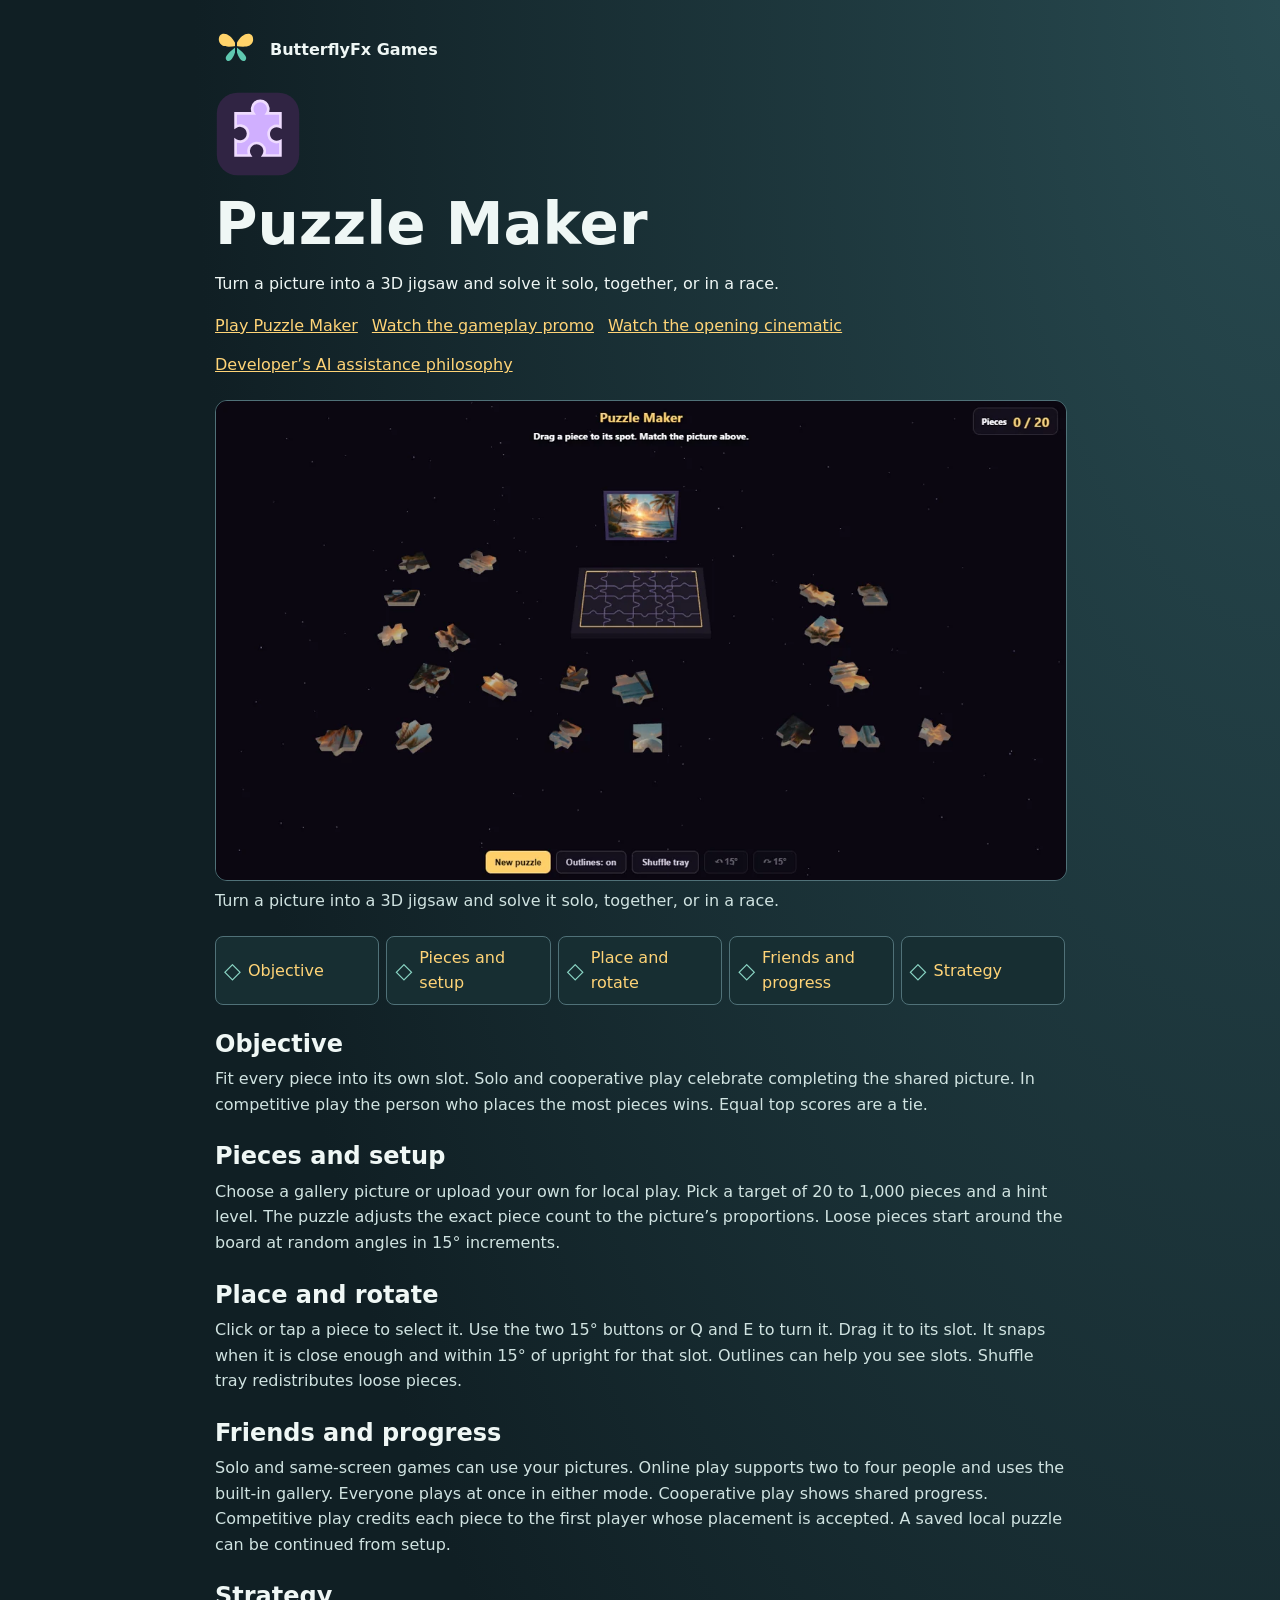
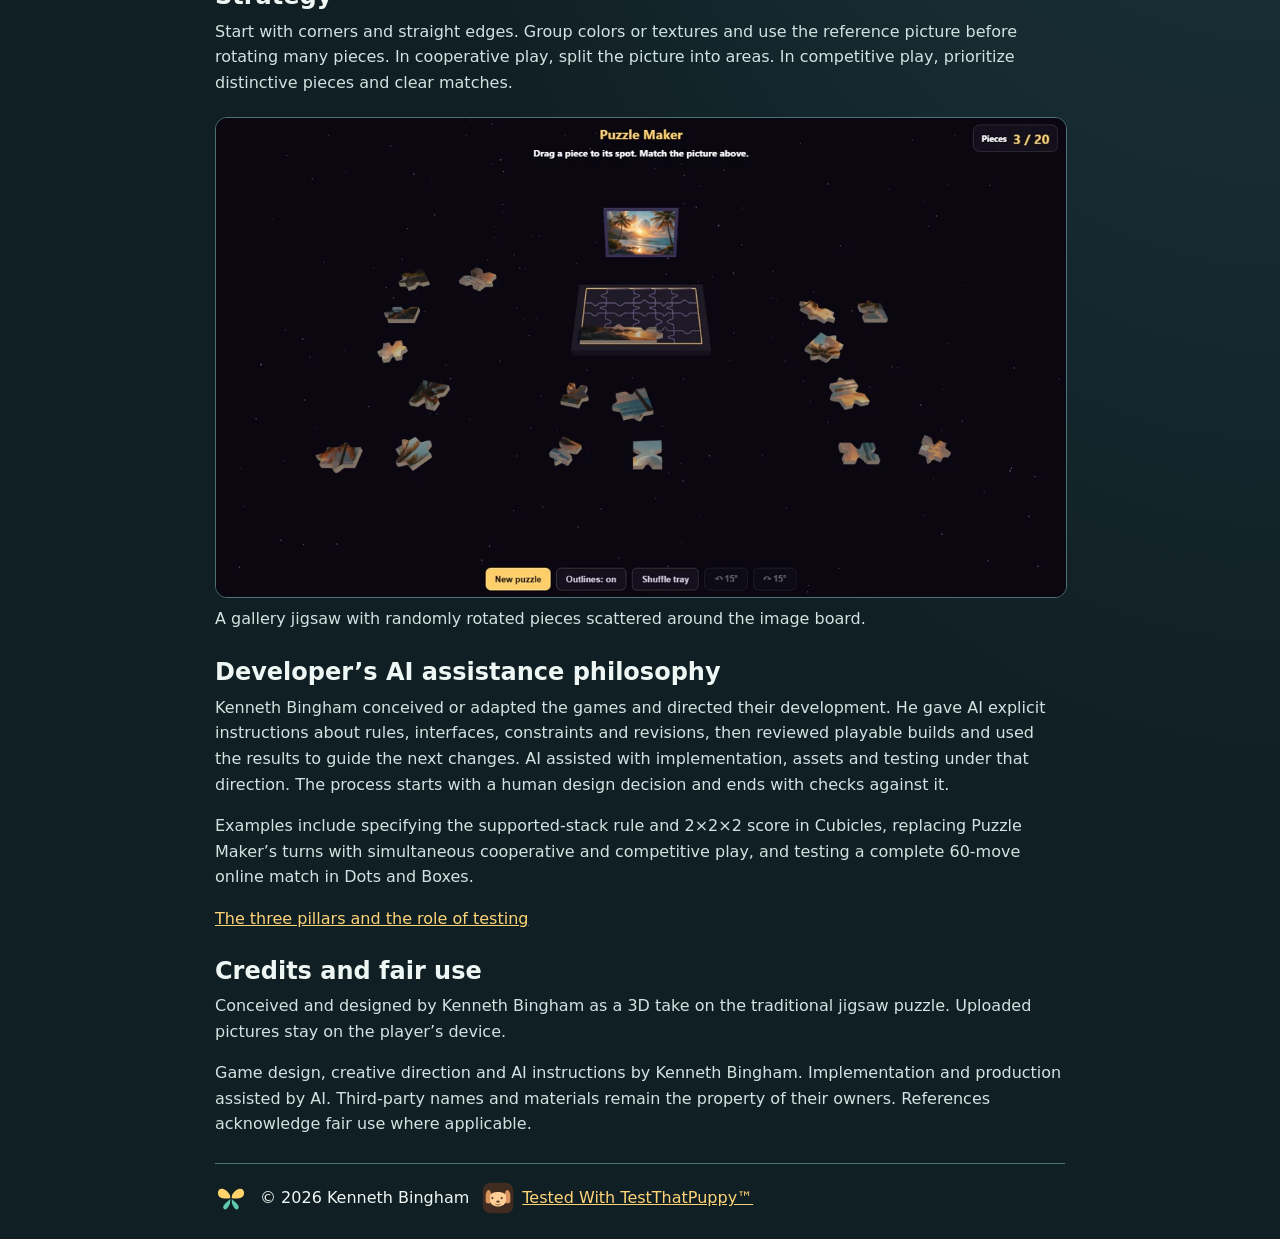
<file: game-media/puzzlemaker/guide.html>
<!doctype html>
<html lang="en"><head><meta charset="utf-8"><meta name="viewport" content="width=device-width, initial-scale=1">
<title>Puzzle Maker rules and credits</title>
<style>body{margin:auto;max-width:850px;padding:25px;background:radial-gradient(ellipse at top right,#284a50,#101f24 60%);color:#eff7f5;font:16px/1.6 system-ui}a{color:#ffd477}header,footer{display:flex;align-items:center;gap:13px;flex-wrap:wrap}header img{width:42px}.game-logo{width:86px;height:86px;margin-top:16px}h1{font-size:clamp(32px,8vw,58px);line-height:1.05;margin:10px 0}h2{margin-bottom:3px}section p{margin-top:0;color:#d0e3e1}figure{margin:22px 0}figure img{width:100%;height:auto;border:1px solid #507178;border-radius:12px}figcaption{color:#d0e3e1}nav{display:flex;flex-wrap:wrap;gap:14px}.contents{display:grid;grid-template-columns:repeat(auto-fit,minmax(125px,1fr));gap:7px}.contents a{border:1px solid #507178;padding:8px;border-radius:8px;background:#172e32;display:flex;align-items:center;gap:7px;text-decoration:none}.contents span{color:#8bd6c5;font-size:22px}footer{margin-top:26px;padding-top:18px;border-top:1px solid #507178}footer img{width:32px;height:32px}footer a{display:inline-flex;gap:8px;align-items:center}</style>
</head><body><header><a href="https://playbutterflyfx.com/"><img src="../butterfly.svg" alt="ButterflyFx"></a><strong>ButterflyFx Games</strong></header>
<main><img class="game-logo" src="logo.svg" alt=""><h1>Puzzle Maker</h1><p>Turn a picture into a 3D jigsaw and solve it solo, together, or in a race.</p>
<nav><a href="https://playbutterflyfx.com/puzzlemaker/">Play Puzzle Maker</a><a href="promo.mp4">Watch the gameplay promo</a><a href="intro.mp4">Watch the opening cinematic</a><a href="#philosophy">Developer’s AI assistance philosophy</a></nav>
<figure><img src="shot-1.webp" alt="Puzzle Maker gameplay screenshot"><figcaption>Turn a picture into a 3D jigsaw and solve it solo, together, or in a race.</figcaption></figure>
<nav class="contents" aria-label="Guide sections"><a href="#guide-0"><span aria-hidden="true">◇</span>Objective</a><a href="#guide-1"><span aria-hidden="true">◇</span>Pieces and setup</a><a href="#guide-2"><span aria-hidden="true">◇</span>Place and rotate</a><a href="#guide-3"><span aria-hidden="true">◇</span>Friends and progress</a><a href="#guide-4"><span aria-hidden="true">◇</span>Strategy</a></nav>
<section id="guide-0"><h2>Objective</h2><p>Fit every piece into its own slot. Solo and cooperative play celebrate completing the shared picture. In competitive play the person who places the most pieces wins. Equal top scores are a tie.</p></section><section id="guide-1"><h2>Pieces and setup</h2><p>Choose a gallery picture or upload your own for local play. Pick a target of 20 to 1,000 pieces and a hint level. The puzzle adjusts the exact piece count to the picture’s proportions. Loose pieces start around the board at random angles in 15° increments.</p></section><section id="guide-2"><h2>Place and rotate</h2><p>Click or tap a piece to select it. Use the two 15° buttons or Q and E to turn it. Drag it to its slot. It snaps when it is close enough and within 15° of upright for that slot. Outlines can help you see slots. Shuffle tray redistributes loose pieces.</p></section><section id="guide-3"><h2>Friends and progress</h2><p>Solo and same-screen games can use your pictures. Online play supports two to four people and uses the built-in gallery. Everyone plays at once in either mode. Cooperative play shows shared progress. Competitive play credits each piece to the first player whose placement is accepted. A saved local puzzle can be continued from setup.</p></section><section id="guide-4"><h2>Strategy</h2><p>Start with corners and straight edges. Group colors or textures and use the reference picture before rotating many pieces. In cooperative play, split the picture into areas. In competitive play, prioritize distinctive pieces and clear matches.</p></section>
<figure><img src="shot-2.webp" alt="A gallery jigsaw with randomly rotated pieces scattered around the image board." loading="lazy"><figcaption>A gallery jigsaw with randomly rotated pieces scattered around the image board.</figcaption></figure>

<section id="philosophy"><h2>Developer’s AI assistance philosophy</h2><p>Kenneth Bingham conceived or adapted the games and directed their development. He gave AI explicit instructions about rules, interfaces, constraints and revisions, then reviewed playable builds and used the results to guide the next changes. AI assisted with implementation, assets and testing under that direction. The process starts with a human design decision and ends with checks against it.</p><p>Examples include specifying the supported-stack rule and 2×2×2 score in Cubicles, replacing Puzzle Maker’s turns with simultaneous cooperative and competitive play, and testing a complete 60-move online match in Dots and Boxes.</p><p><a href="https://butterflyfx.us/#three-pillars">The three pillars and the role of testing</a></p></section>
<section><h2>Credits and fair use</h2><p>Conceived and designed by Kenneth Bingham as a 3D take on the traditional jigsaw puzzle. Uploaded pictures stay on the player’s device.</p><p>Game design, creative direction and AI instructions by Kenneth Bingham. Implementation and production assisted by AI. Third-party names and materials remain the property of their owners. References acknowledge fair use where applicable.</p></section>
</main><footer><img src="../butterfly.svg" alt="ButterflyFx">© 2026 Kenneth Bingham <a href="https://playbutterflyfx.com/testthispuppy/"><img src="../puppy.svg" alt="">Tested With TestThatPuppy™</a></footer></body></html>
</file>
